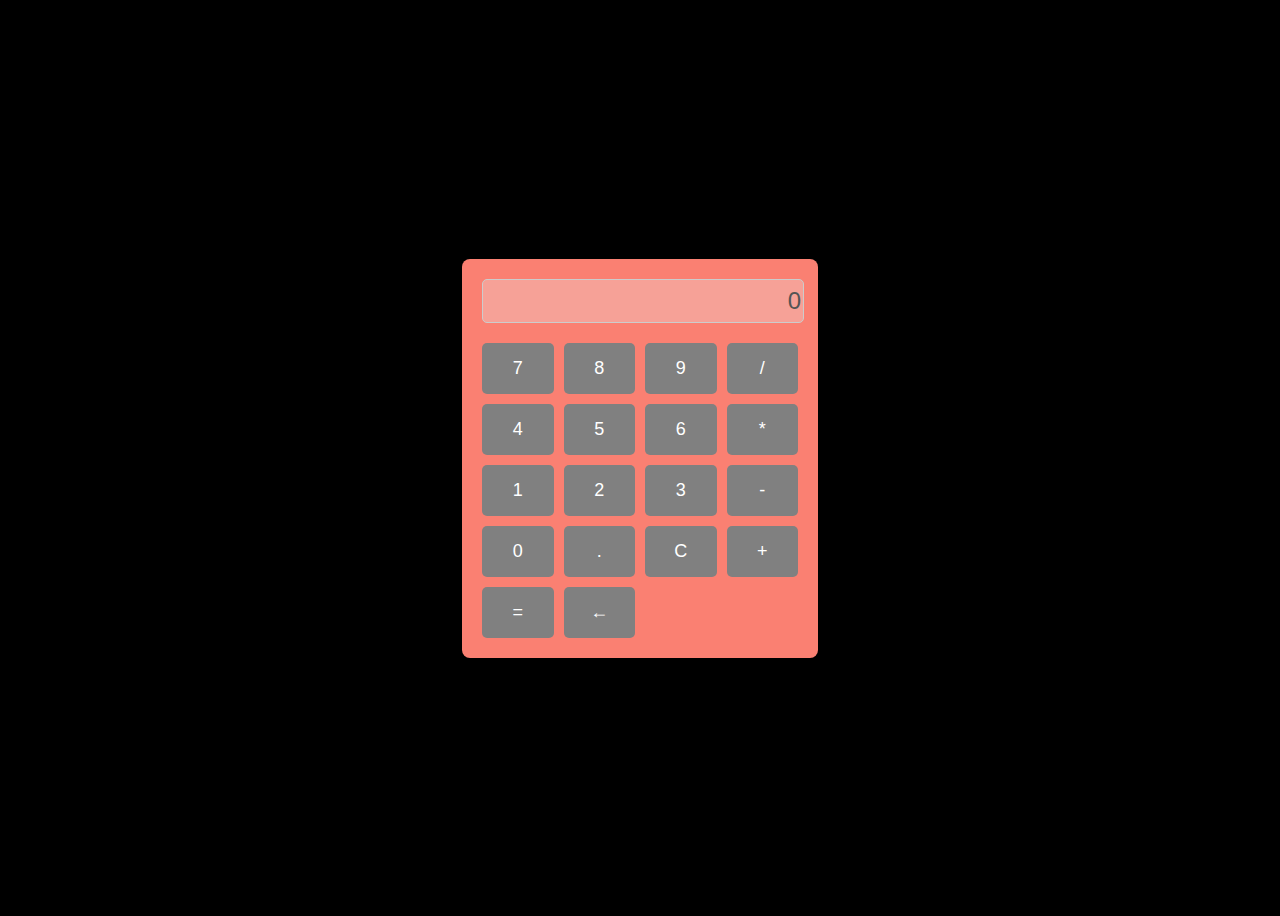
<file: index.html>
<!DOCTYPE html>
<html lang="en">
<head>
    <meta charset="UTF-8">
    <meta name="viewport" content="width=device-width, initial-scale=1.0">
    <title>Calculator</title>
    <link rel="stylesheet" href="styles.css">
</head>
<body>
    <div class="calculator">
        <input type="text" id="display" disabled />
        <div id="error-message"></div>
        <div class="buttons">
            <button class="btn" data-value="7">7</button>
            <button class="btn" data-value="8">8</button>
            <button class="btn" data-value="9">9</button>
            <button class="btn" data-value="/">/</button>
            <button class="btn" data-value="4">4</button>
            <button class="btn" data-value="5">5</button>
            <button class="btn" data-value="6">6</button>
            <button class="btn" data-value="*">*</button>
            <button class="btn" data-value="1">1</button>
            <button class="btn" data-value="2">2</button>
            <button class="btn" data-value="3">3</button>
            <button class="btn" data-value="-">-</button>
            <button class="btn" data-value="0">0</button>
            <button class="btn" data-value=".">.</button>
            <button class="btn" data-value="C">C</button>
            <button class="btn" data-value="+">+</button>
            <button class="btn" data-value="=">=</button>
            <button class="btn" data-value="←">←</button>
        </div>
    </div>
    <script src="script.js"></script>
</body>
</html>
</file>
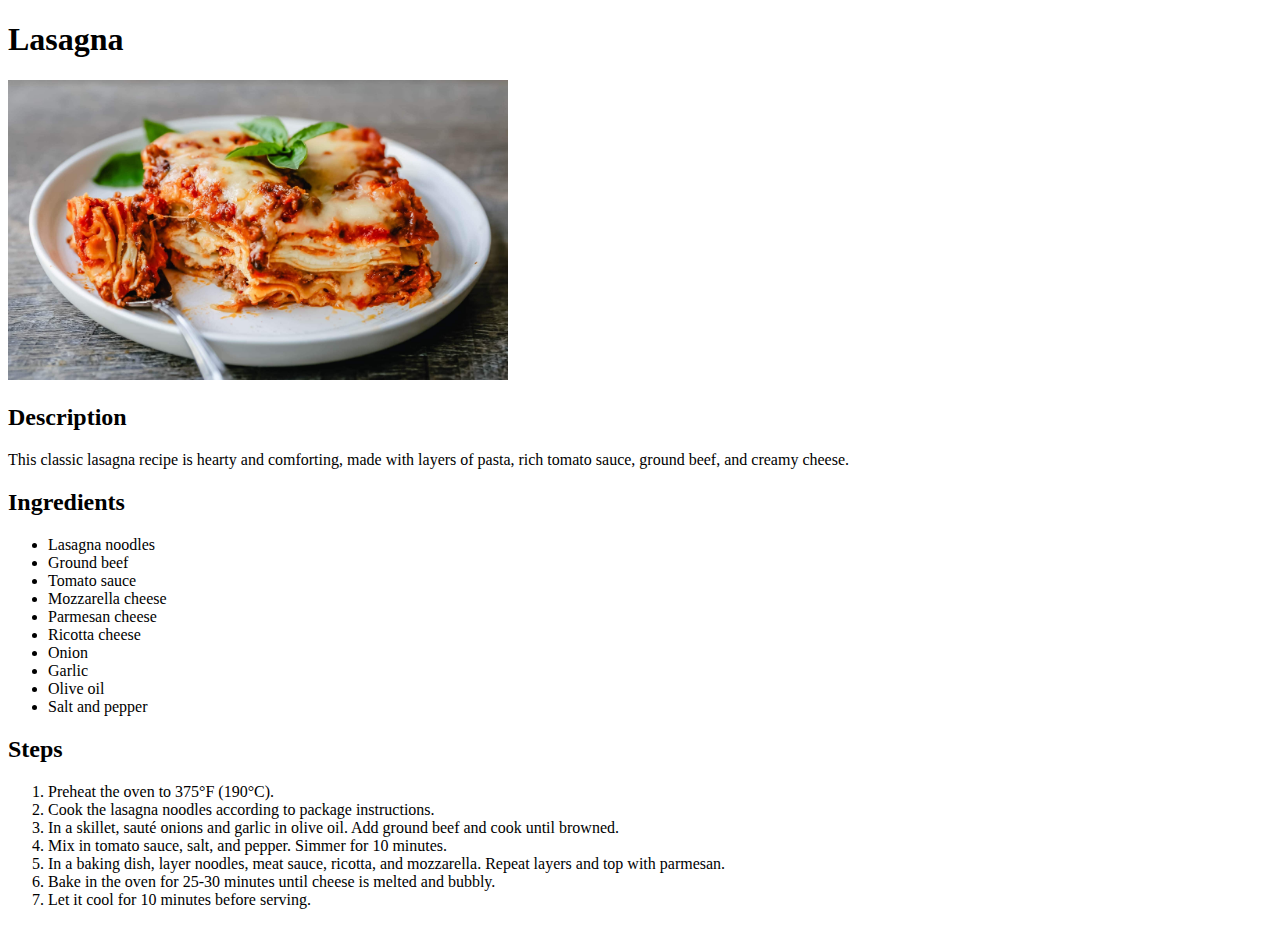
<file: lasagna.html>
<!DOCTYPE html>
<html lang="en">
<head>
    <meta charset="UTF-8">
    <meta name="viewport" content="width=device-width, initial-scale=1.0">
    <title>Lasagna Recipe</title>
</head>
<body>
    <h1>Lasagna</h1>
    <img src="Lasagna.jpg" alt="A delicious lasagna" width="500">
    <h2>Description</h2>
    <p>This classic lasagna recipe is hearty and comforting, made with layers of pasta, rich tomato sauce, ground beef, and creamy cheese.</p>
    <h2>Ingredients</h2>
    <ul>
        <li>Lasagna noodles</li>
        <li>Ground beef</li>
        <li>Tomato sauce</li>
        <li>Mozzarella cheese</li>
        <li>Parmesan cheese</li>
        <li>Ricotta cheese</li>
        <li>Onion</li>
        <li>Garlic</li>
        <li>Olive oil</li>
        <li>Salt and pepper</li>
    </ul>
    <h2>Steps</h2>
    <ol>
        <li>Preheat the oven to 375°F (190°C).</li>
        <li>Cook the lasagna noodles according to package instructions.</li>
        <li>In a skillet, sauté onions and garlic in olive oil. Add ground beef and cook until browned.</li>
        <li>Mix in tomato sauce, salt, and pepper. Simmer for 10 minutes.</li>
        <li>In a baking dish, layer noodles, meat sauce, ricotta, and mozzarella. Repeat layers and top with parmesan.</li>
        <li>Bake in the oven for 25-30 minutes until cheese is melted and bubbly.</li>
        <li>Let it cool for 10 minutes before serving.</li>
    </ol>
</body>
</html>
</file>
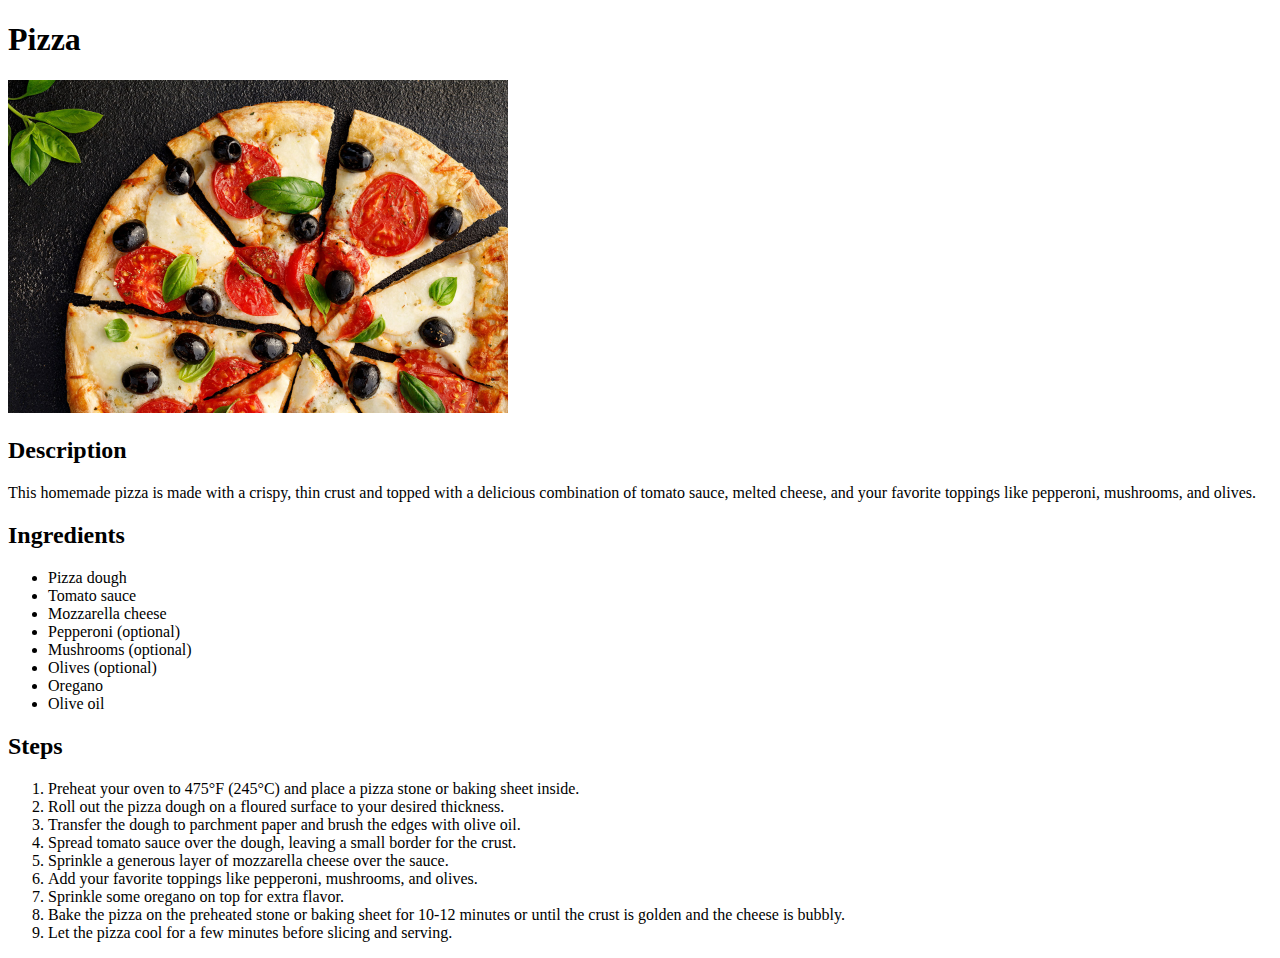
<file: pizza.html>
<!DOCTYPE html>
<html lang="en">
<head>
    <meta charset="UTF-8">
    <meta name="viewport" content="width=device-width, initial-scale=1.0">
    <title>Pizza Recipe</title>
</head>
<body>
    <h1>Pizza</h1>
    <img src="Pizza.jpg" alt="Homemade Pizza" width="500">

    <h2>Description</h2>
    <p>This homemade pizza is made with a crispy, thin crust and topped with a delicious combination of tomato sauce, melted cheese, and your favorite toppings like pepperoni, mushrooms, and olives.</p>

    <h2>Ingredients</h2>
    <ul>
        <li>Pizza dough</li>
        <li>Tomato sauce</li>
        <li>Mozzarella cheese</li>
        <li>Pepperoni (optional)</li>
        <li>Mushrooms (optional)</li>
        <li>Olives (optional)</li>
        <li>Oregano</li>
        <li>Olive oil</li>
    </ul>

    <h2>Steps</h2>
    <ol>
        <li>Preheat your oven to 475°F (245°C) and place a pizza stone or baking sheet inside.</li>
        <li>Roll out the pizza dough on a floured surface to your desired thickness.</li>
        <li>Transfer the dough to parchment paper and brush the edges with olive oil.</li>
        <li>Spread tomato sauce over the dough, leaving a small border for the crust.</li>
        <li>Sprinkle a generous layer of mozzarella cheese over the sauce.</li>
        <li>Add your favorite toppings like pepperoni, mushrooms, and olives.</li>
        <li>Sprinkle some oregano on top for extra flavor.</li>
        <li>Bake the pizza on the preheated stone or baking sheet for 10-12 minutes or until the crust is golden and the cheese is bubbly.</li>
        <li>Let the pizza cool for a few minutes before slicing and serving.</li>
    </ol>
</body>
</html>
</file>
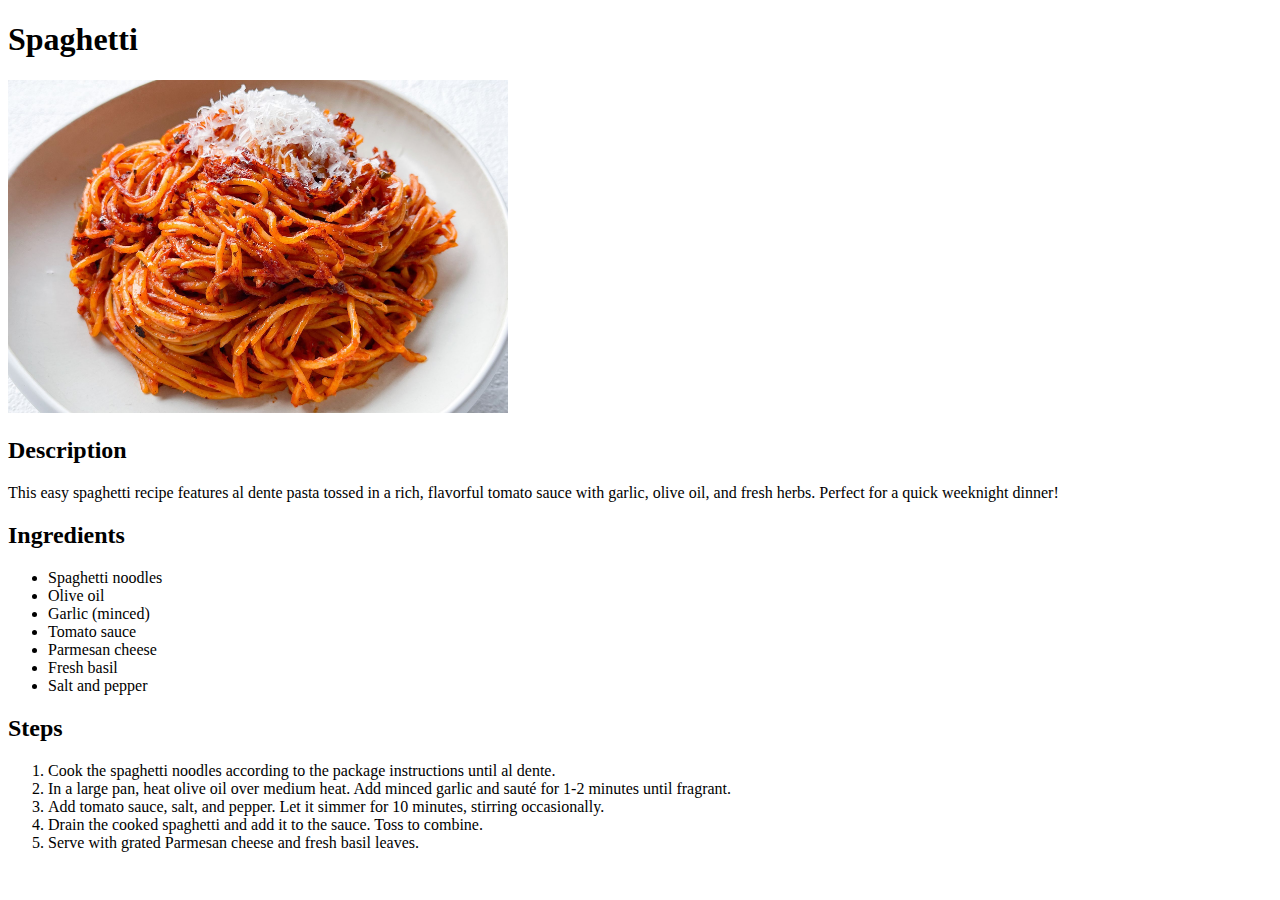
<file: spaghetti.html>
<!DOCTYPE html>
<html lang="en">
<head>
    <meta charset="UTF-8">
    <meta name="viewport" content="width=device-width, initial-scale=1.0">
    <title>Spaghetti Recipe</title>
</head>
<body>
    <h1>Spaghetti</h1>
    <img src="Spaghetti.jpg" alt="Delicious Spaghetti" width="500">

    <h2>Description</h2>
    <p>This easy spaghetti recipe features al dente pasta tossed in a rich, flavorful tomato sauce with garlic, olive oil, and fresh herbs. Perfect for a quick weeknight dinner!</p>

    <h2>Ingredients</h2>
    <ul>
        <li>Spaghetti noodles</li>
        <li>Olive oil</li>
        <li>Garlic (minced)</li>
        <li>Tomato sauce</li>
        <li>Parmesan cheese</li>
        <li>Fresh basil</li>
        <li>Salt and pepper</li>
    </ul>

    <h2>Steps</h2>
    <ol>
        <li>Cook the spaghetti noodles according to the package instructions until al dente.</li>
        <li>In a large pan, heat olive oil over medium heat. Add minced garlic and sauté for 1-2 minutes until fragrant.</li>
        <li>Add tomato sauce, salt, and pepper. Let it simmer for 10 minutes, stirring occasionally.</li>
        <li>Drain the cooked spaghetti and add it to the sauce. Toss to combine.</li>
        <li>Serve with grated Parmesan cheese and fresh basil leaves.</li>
    </ol>
</body>
</html>
</file>
<file: styles.css>
/* styles.css */
body {
    font-family: Arial, sans-serif;
    display: flex;
    justify-content: center;
    align-items: center;
    height: 100vh;
    background-color: black;
}

.calculator {
    background: salmon;
    padding: 20px;
    border-radius: 8px;
    box-shadow: 0 2px 10px rgba(0, 0, 0, 0.1);
}

#display {
    width: 100%;
    height: 40px;
    text-align: right;
    font-size: 24px;
    margin-bottom: 10px;
    border: 1px solid #ccc;
    border-radius: 5px;
}

.buttons {
    display: grid;
    grid-template-columns: repeat(4, 1fr);
    gap: 10px;
}

.btn {
    padding: 15px;
    font-size: 18px;
    border: none;
    border-radius: 5px;
    cursor: pointer;
    background: gray;
    color: #fff;
}

.btn:hover {
    background: lightgray;
}

#error-message {
    color: red;
    margin-bottom: 10px;
}
</file>
